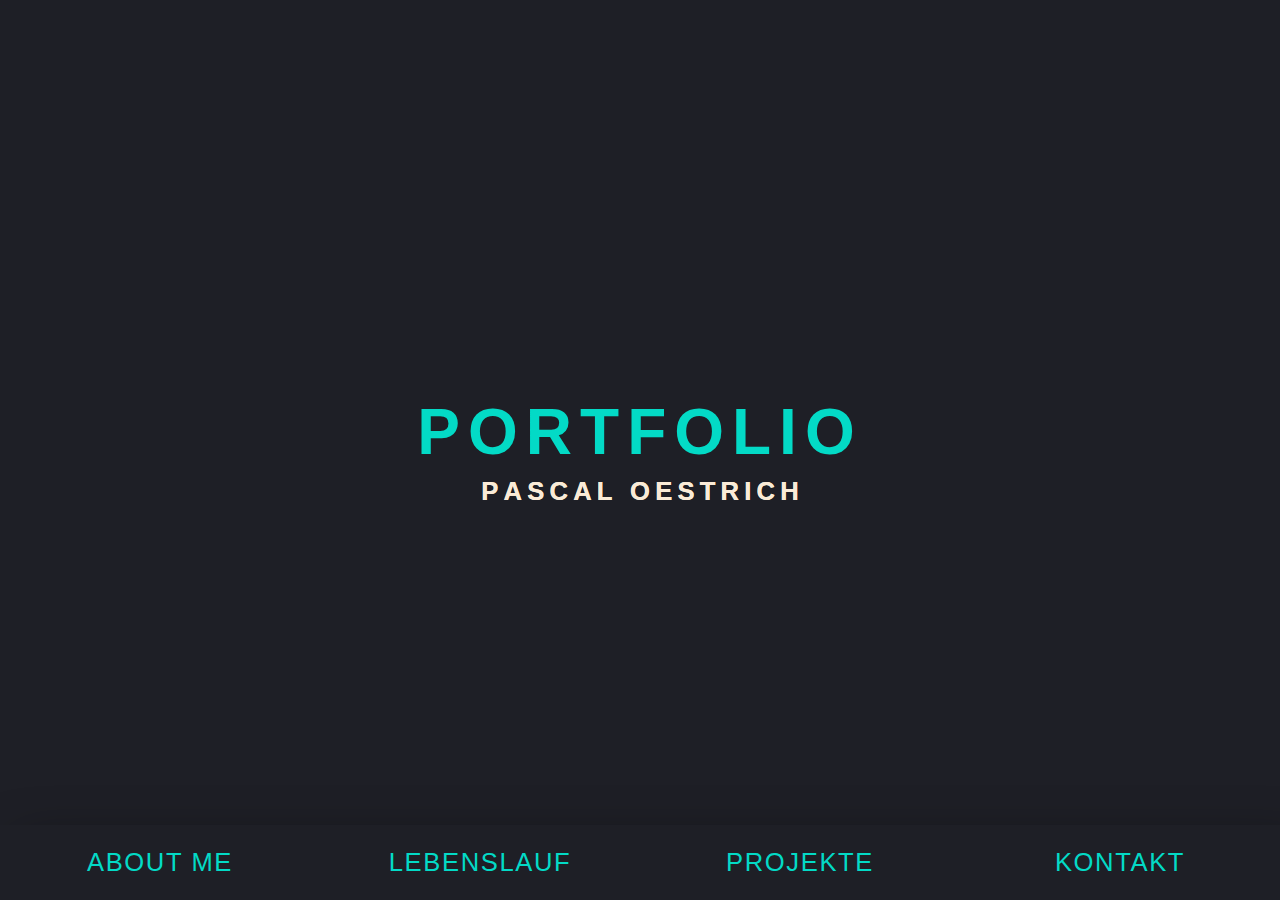
<file: index.html>
<!DOCTYPE html>
<html lang="en">
<head>
    <meta charset="UTF-8">
    <meta name="viewport" content="width=device-width, initial-scale=1.0">
    <title>Frontend Trends</title>
    <link rel="stylesheet" href="Style.css">
    

</head>
<body>
    
    <section class="nav">
        <h1>PORTFOLIO</h1>
        <h3 class="span loader">
            <span class="m">P</span>
            <span class="m">A</span>
            <span class="m">S</span>
            <span class="m">C</span>
            <span class="m">A</span>
            <span class="m">L</span>
            <span class="m">&nbsp;</span>
            <span class="m">O</span>
            <span class="m">E</span>
            <span class="m">S</span>
            <span class="m">T</span>
            <span class="m">R</span>
            <span class="m">I</span>
            <span class="m">C</span>
            <span class="m">H</span>
        </h3>
        <div class="nav-container">
            <a class="nav-tab" href="AboutMe.html">ABOUT ME</a>
            <a class="nav-tab" href="Lebenslauf.html">LEBENSLAUF</a>
            <a class="nav-tab" href="Projekte.html">PROJEKTE</a>
            <a class="nav-tab" href="Kontakt.html">KONTAKT</a>
        </div>
        <span class="nav-tab-slider"></span>
    </section>

</body>
</html>
</file>
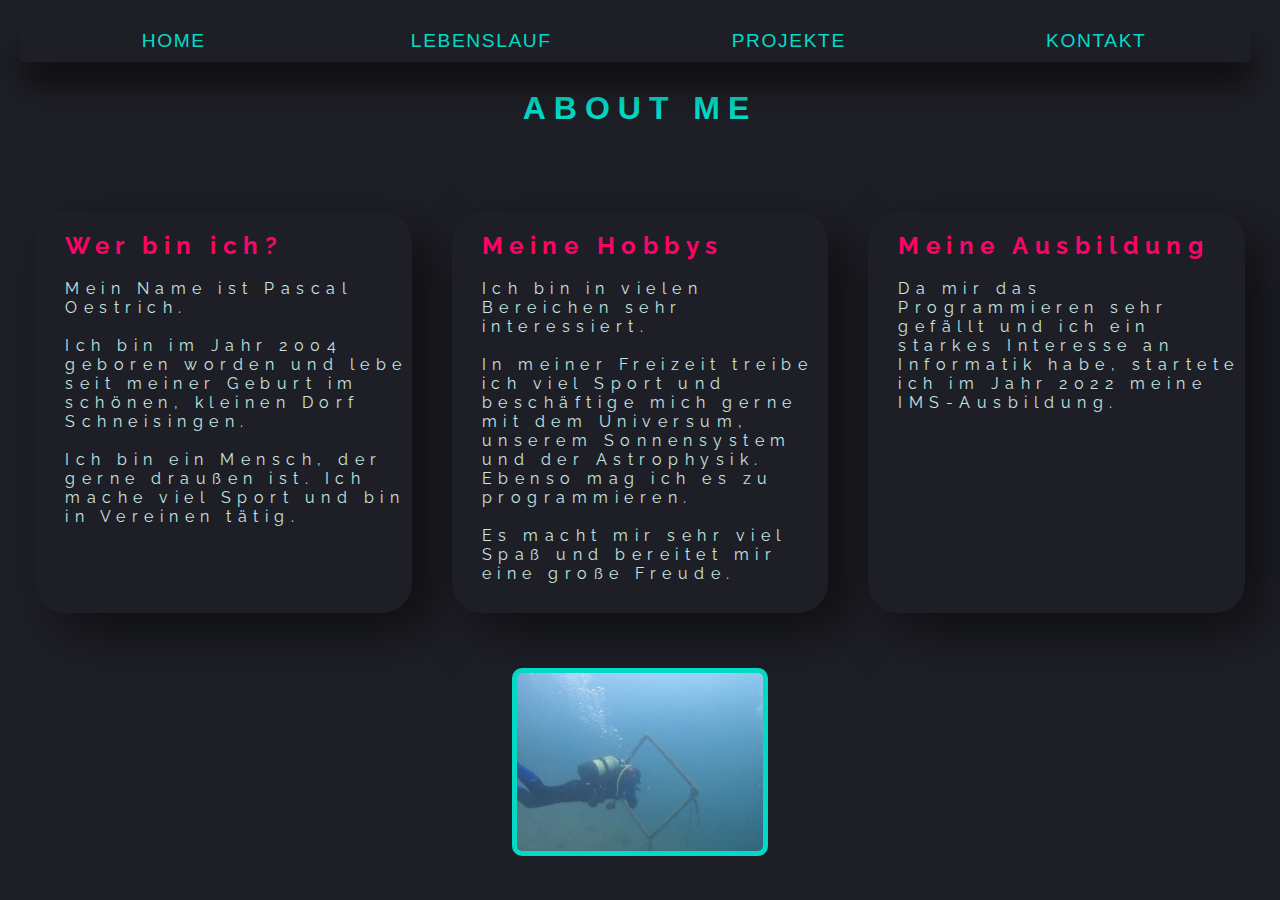
<file: AboutMe.html>
<!DOCTYPE html>
<html lang="en">
<head>
    <meta charset="UTF-8">
    <meta name="viewport" content="width=device-width, initial-scale=1.0">
    <link rel="stylesheet" href="AboutMe.css">
    <link rel="preconnect" href="https://fonts.googleapis.com">
    <link rel="preconnect" href="https://fonts.gstatic.com" crossorigin>
    <link href="https://fonts.googleapis.com/css2?family=Bacasime+Antique&family=Jost:ital,wght@0,100;0,200;0,300;0,400;0,500;0,600;0,700;1,100;1,200;1,300;1,400;1,500;1,600;1,700&family=Mogra&family=Open+Sans:ital,wght@0,400;0,500;0,600;0,700;0,800;1,300;1,400;1,500;1,600;1,700;1,800&family=Raleway:ital,wght@0,100;0,200;1,100;1,200&display=swap" rel="stylesheet">
    <title>About Me</title>
</head>
<body>

    <nav class="nav">
        <div class="nav-container">
            <a class="nav-tab" href="index.html">HOME</a>
            <a class="nav-tab" href="Lebenslauf.html">LEBENSLAUF</a>
            <a class="nav-tab" href="Projekte.html">PROJEKTE</a>
            <a class="nav-tab" href="Kontakt.html">KONTAKT</a>
        </div>
    </nav>
    <header class="Titel">
        <h1>ABOUT ME</h1>
    </header>
    <main>
        <div class="FlexBox">
            <div class="flexBox-item">
                <br>
                <h2>Wer bin ich?</h2>
                <br>
                <p>Mein Name ist Pascal Oestrich. <br><br> Ich bin im Jahr 2004 geboren worden und lebe seit meiner Geburt im schönen, kleinen Dorf Schneisingen.
                    <br><br>
                    Ich bin ein Mensch, der gerne draußen ist. Ich mache viel Sport und bin in Vereinen tätig.
                </p>
            </div>
            <div class="flexBox-item">
                <br>
                <h2>Meine Hobbys</h2>
                <br>
                <p>Ich bin in vielen Bereichen sehr interessiert. <br><br>In meiner Freizeit treibe ich viel Sport und beschäftige mich gerne mit dem Universum, unserem Sonnensystem und der Astrophysik. Ebenso mag ich es zu programmieren.<br><br> Es macht mir sehr viel Spaß und bereitet mir eine große Freude.</p>
            </div>
            <div class="flexBox-item">
                <br>
                <h2>Meine Ausbildung</h2>
                <br>
                <p>Da mir das Programmieren sehr gefällt und ich ein starkes Interesse an Informatik habe, startete ich im Jahr 2022 meine IMS-Ausbildung.</p>
            </div>
        </div>

        <div class="image-container">
            <img src="TauchBild.jpeg" alt="Bild Tauchen">
        </div>
    </main>

    <footer>
        <!-- Ihr Footer-Code hier -->
    </footer>

    <script>
        // Ihr JavaScript-Code hier
    </script>
</body>
</html>
</file>
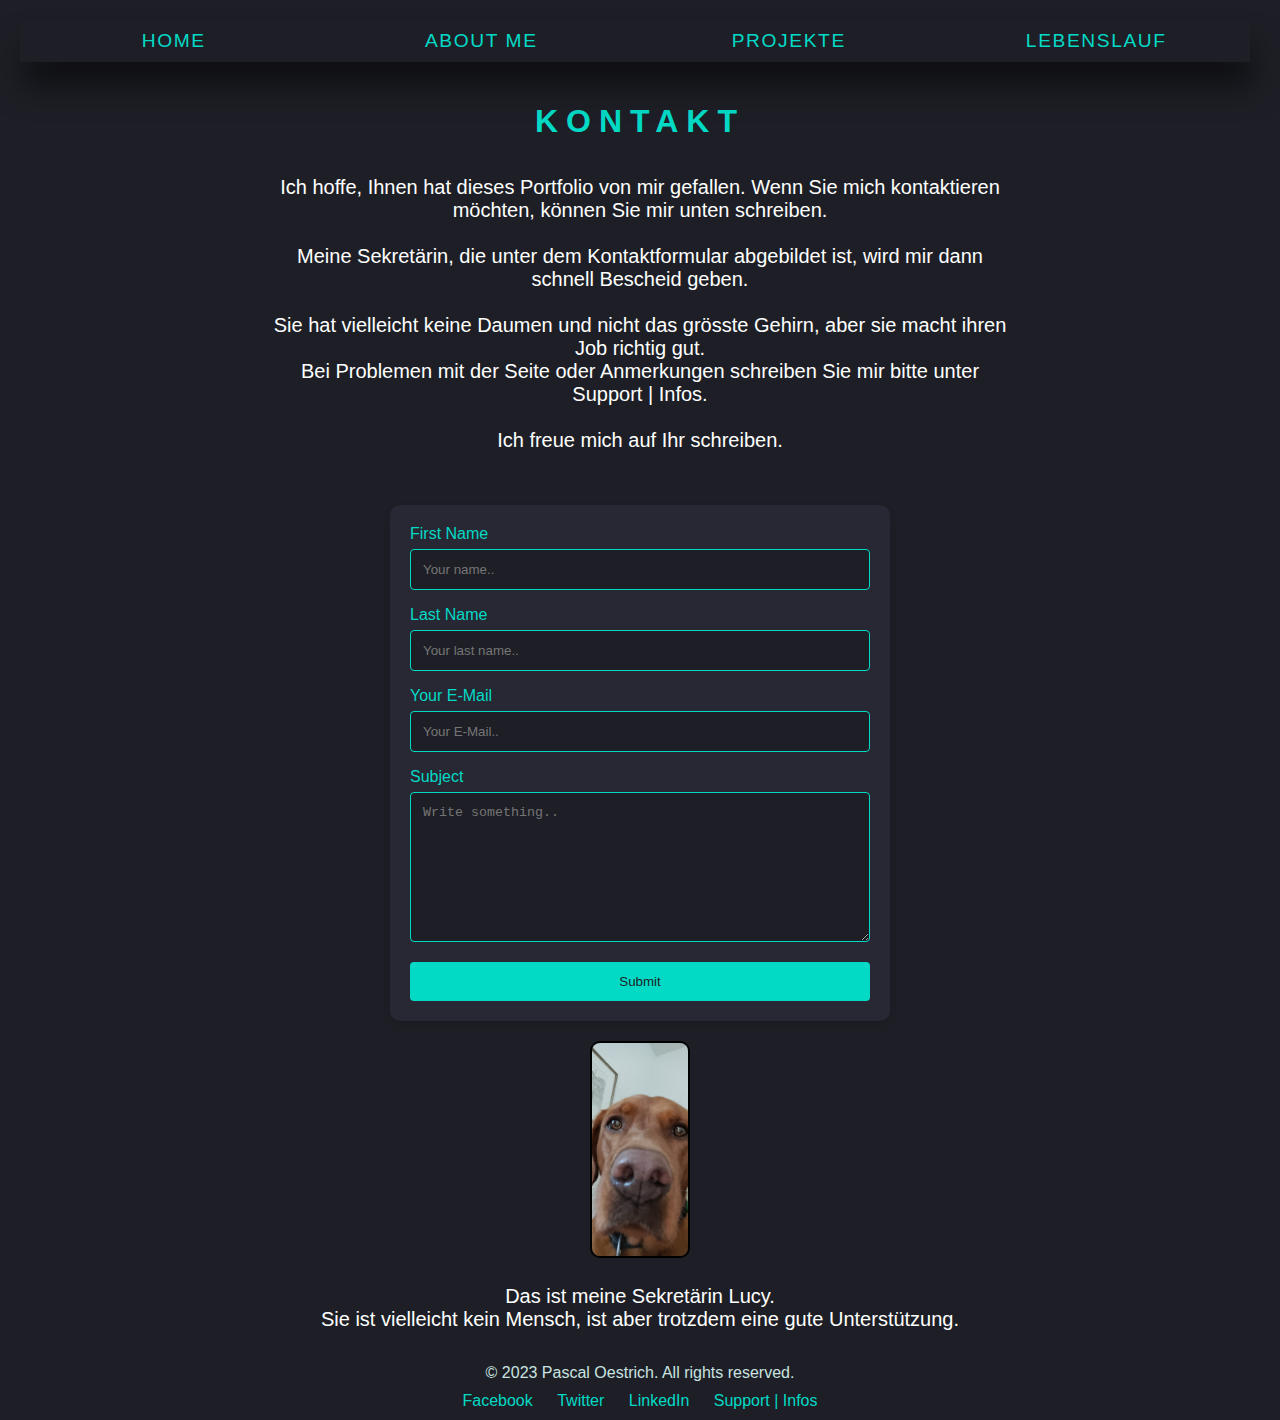
<file: Kontakt.html>
<!DOCTYPE html>
<html lang="en">

<head>
    <meta charset="UTF-8">
    <meta name="viewport" content="width=device-width, initial-scale=1.0">
    <link rel="stylesheet" href="Kontakt.css">
    <title>Kontakt</title>
</head>

<body>

    <nav class="nav">
        <div class="nav-container">
        <a class="nav-tab" href="index.html">HOME</a>
        <a class="nav-tab" href="AboutMe.html">ABOUT ME</a>
        <a class="nav-tab" href="Projekte.html">PROJEKTE</a>
        <a class="nav-tab" href="Lebenslauf.html">LEBENSLAUF</a>
    </div>
    </nav>

    <header class="Titel">
        <h1>KONTAKT</h1>
        <br><br>
        <div calss="subtext-container">
            <p>Ich hoffe, Ihnen hat dieses Portfolio von mir gefallen. Wenn Sie mich kontaktieren möchten, können Sie mir unten schreiben.<br><br>Meine Sekretärin, die unter dem Kontaktformular abgebildet ist, wird mir dann schnell Bescheid geben.<br><br>
                Sie hat vielleicht keine Daumen und nicht das grösste Gehirn, aber sie macht ihren Job richtig gut.<br>
                Bei Problemen mit der Seite oder Anmerkungen schreiben Sie mir bitte unter Support | Infos.
                <br><br>
                Ich freue mich auf Ihr schreiben.
            </p>
        </div>
    </header>

    <main>

        <div class="container">
            <form action="https://formsubmit.co/your@email.com" method="POST">
                <label for="fname">First Name</label>
                <input type="text" id="fname" name="firstname" placeholder="Your name.." required>

                <label for="lname">Last Name</label>
                <input type="text" id="lname" name="lastname" placeholder="Your last name.." required>

                <label for="Email">Your E-Mail</label>
                <input type="text" id="Email" name="E-Mail" placeholder="Your E-Mail.." required>

                <label for="subject">Subject</label>
                <textarea id="subject" name="subject" placeholder="Write something.." style="height:150px" required></textarea>

                <input type="submit" value="Submit">
            </form>
            
        </div>

        <div class="image-container">
            <img src="Lucy.jpeg" class="image" alt="Lucy">

            <div calss="subtext-container">
                <p>
                    <br>Das ist meine Sekretärin Lucy.<br>Sie ist vielleicht kein Mensch, ist aber trotzdem eine gute Unterstützung.<br><br>
                </p>
                </div>
        </div>
     
        
    </main>
    <footer>
        <div class="footer-content">
            <p>&copy; 2023 Pascal Oestrich. All rights reserved.</p>
            <ul class="socials">
                <li><a href="https://www.facebook.com" target="_blank">Facebook</a></li>
                <li><a href="https://www.twitter.com" target="_blank">Twitter</a></li>
                <li><a href="https://www.linkedin.com" target="_blank">LinkedIn</a></li>
                <li><a href="Support.html" target="_blank">Support | Infos</a></li>
            </ul>
        </div>
    </footer>
</body>
</html>
</file>
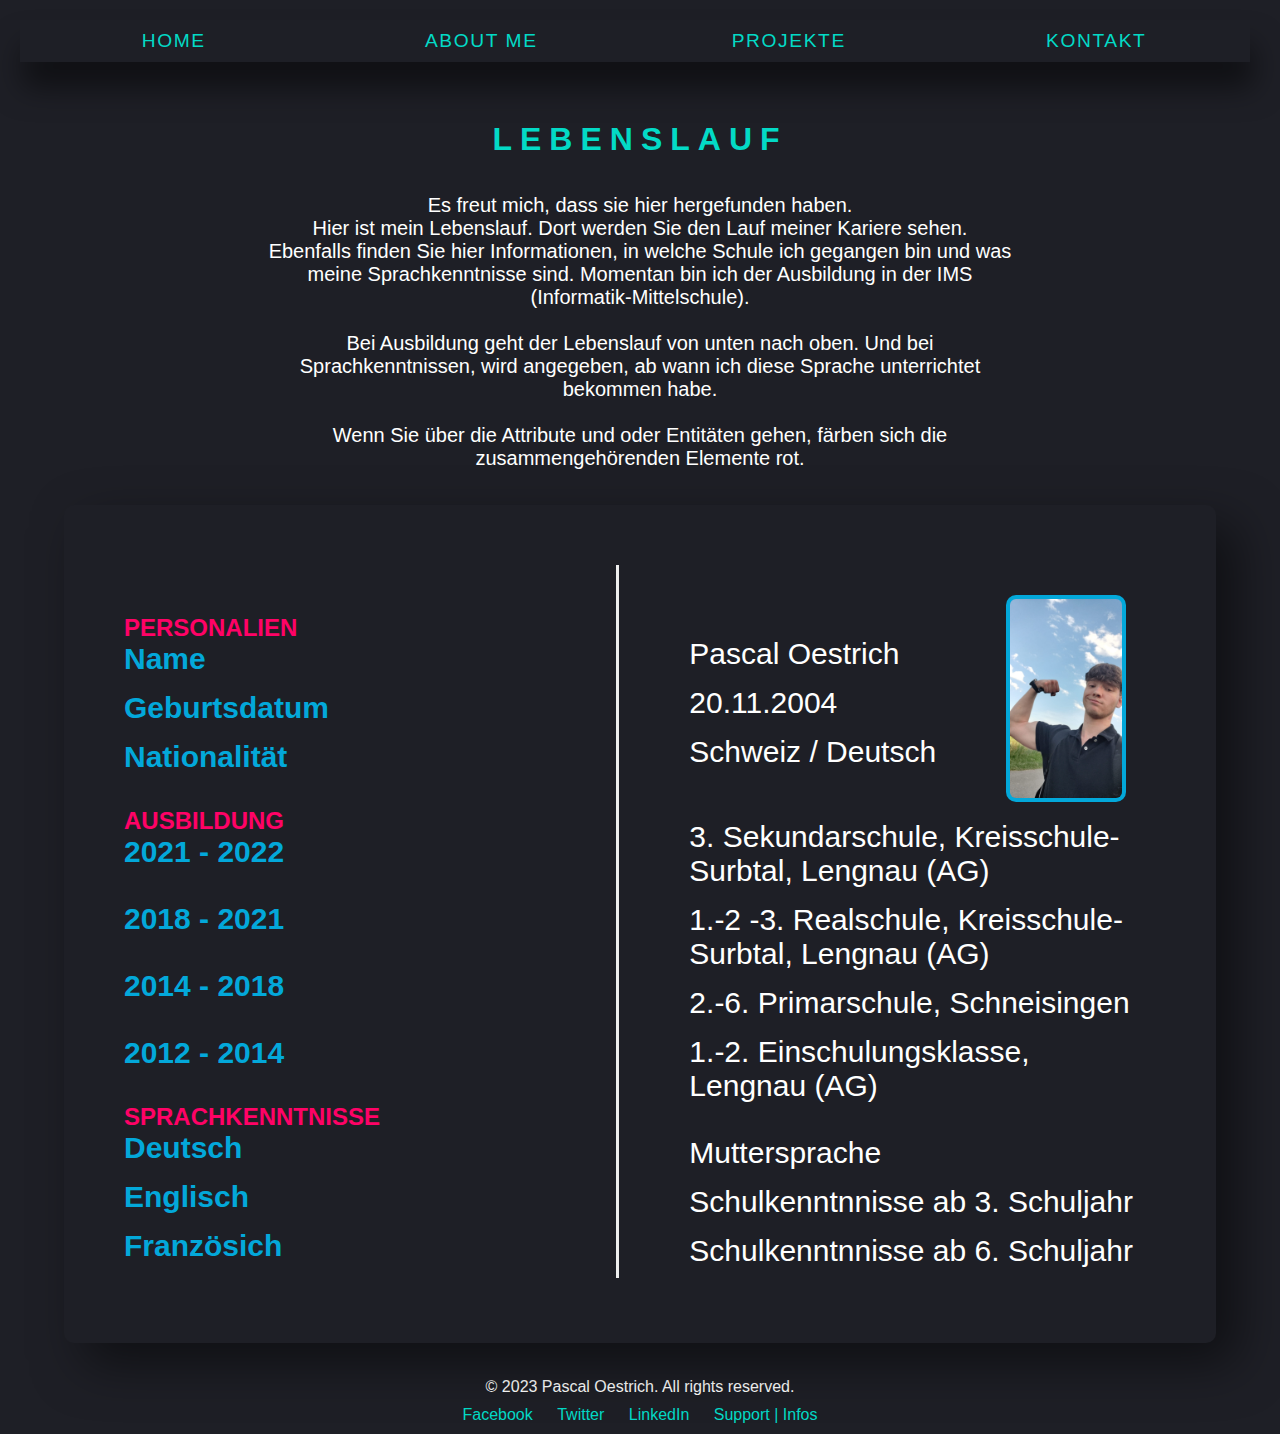
<file: Lebenslauf.html>
<!DOCTYPE html>
<html lang="en">
<head>
    <meta charset="UTF-8">
    <meta name="viewport" content="width=device-width, initial-scale=1.0">
    <link rel="stylesheet" href="Lebenslauf.css">
    <title>LEBENSLAUF</title>
</head>
<body>
    
        <nav class= "nav">
            <div class="nav-container">
                <a class="nav-tab" href="index.html">HOME</a>
                <a class="nav-tab" href="AboutMe.html">ABOUT ME</a>
                <a class="nav-tab" href="Projekte.html">PROJEKTE</a>
                <a class="nav-tab" href="Kontakt.html">KONTAKT</a>
            </div>
        </nav>
        <header class ="Titel">
            <h1>LEBENSLAUF</h1>
            <br><br>
            <div calss="subtext-container">
                <p>Es freut mich, dass sie hier hergefunden haben. <br>Hier ist mein Lebenslauf. Dort werden Sie den Lauf meiner Kariere sehen.<br> Ebenfalls finden Sie hier Informationen, in welche Schule ich gegangen bin und was meine Sprachkenntnisse sind. Momentan bin ich der Ausbildung in der IMS (Informatik-Mittelschule). 
                    <br><br>Bei Ausbildung geht der Lebenslauf von unten nach oben. Und bei Sprachkenntnissen, wird angegeben, ab wann ich diese Sprache unterrichtet bekommen habe.<br><br>
                    Wenn Sie über die Attribute und oder Entitäten gehen, färben sich die zusammengehörenden Elemente rot. </p>
                </div>
            </header>

        <main>
            <section class="lebenslauf-box">
                
                <div class="image-container">
                    <img src="Ich.jpeg" alt="Ich">
                </div>
    
                <div class="lebenslauf-att">
                    <p class="tutorial">Klicke auf die blaue Attributen</p>

                    <h2>PERSONALIEN</h2>

                    <h3 class="item-1">Name</h3>
                    <h3 class="item-2">Geburtsdatum</h3>
                    <h3 class="item-3">Nationalität</h3>
                    
                    <br>
                    <h2>AUSBILDUNG</h2>

                    <h3 class="item-4">2021 - 2022</h3>
                    <br>
                    <h3 class="item-5">2018 - 2021</h3>
                    <br>
                    <h3 class="item-6">2014 - 2018</h3>
                    <br>
                    <h3 class="item-7">2012 - 2014</h3>
                    <!-- Rest der h3 Elemente -->

                    <br>
                    <h2>SPRACHKENNTNISSE</h2>

                    <h3 class="item-8">Deutsch</h3>
                    <h3 class="item-9">Englisch</h3>
                    <h3 class="item-10">Französich</h3>

                </div>
        
                <div class="lebenslauf-if">
                    <br><br><br><br>
                    <p class="item-1">Pascal Oestrich</p>
                    <p class="item-2">20.11.2004</p>
                    <p class="item-3">Schweiz / Deutsch</p>

                    <br><br>

                    <p class="item-4">3. Sekundarschule, Kreisschule-Surbtal, Lengnau (AG)</p>
                    <p class="item-5">1.-2 -3. Realschule, Kreisschule-Surbtal, Lengnau (AG)</p>
                    <p class="item-6">2.-6. Primarschule, Schneisingen</p>
                    <p class="item-7">1.-2. Einschulungsklasse, Lengnau (AG)</p>
                    <!-- Rest der p Elemente -->

                    <br>
                    
                    <p class="item-8">Muttersprache</p>
                    <p class="item-9">Schulkenntnnisse ab 3. Schuljahr</p>
                    <p class="item-10">Schulkenntnnisse ab 6. Schuljahr</p>
                </div>
            </section>
            
        </main>
        
        <script>
            document.querySelectorAll('.lebenslauf-att h3, .lebenslauf-if p').forEach(element => {
                element.addEventListener('mouseover', () => {
                    const className = element.className;
                    document.querySelectorAll(`.${className}`).forEach(el => el.style.color = '#ff0266');
                });
        
                element.addEventListener('mouseout', () => {
                    const className = element.className;
                    document.querySelectorAll(`.${className}`).forEach(el => el.style.color = '');
                });
            });
        </script>

        <footer>
            <div class="footer-content">
                <p>&copy; 2023 Pascal Oestrich. All rights reserved.</p>
                <ul class="socials">
                    <li><a href="https://www.facebook.com" target="_blank">Facebook</a></li>
                    <li><a href="https://www.twitter.com" target="_blank">Twitter</a></li>
                    <li><a href="https://www.linkedin.com" target="_blank">LinkedIn</a></li>
                    <li><a href="Support.html" target="_blank">Support | Infos</a></li>
                </ul>
            </div>
        </footer>

</body>
</html>
</file>
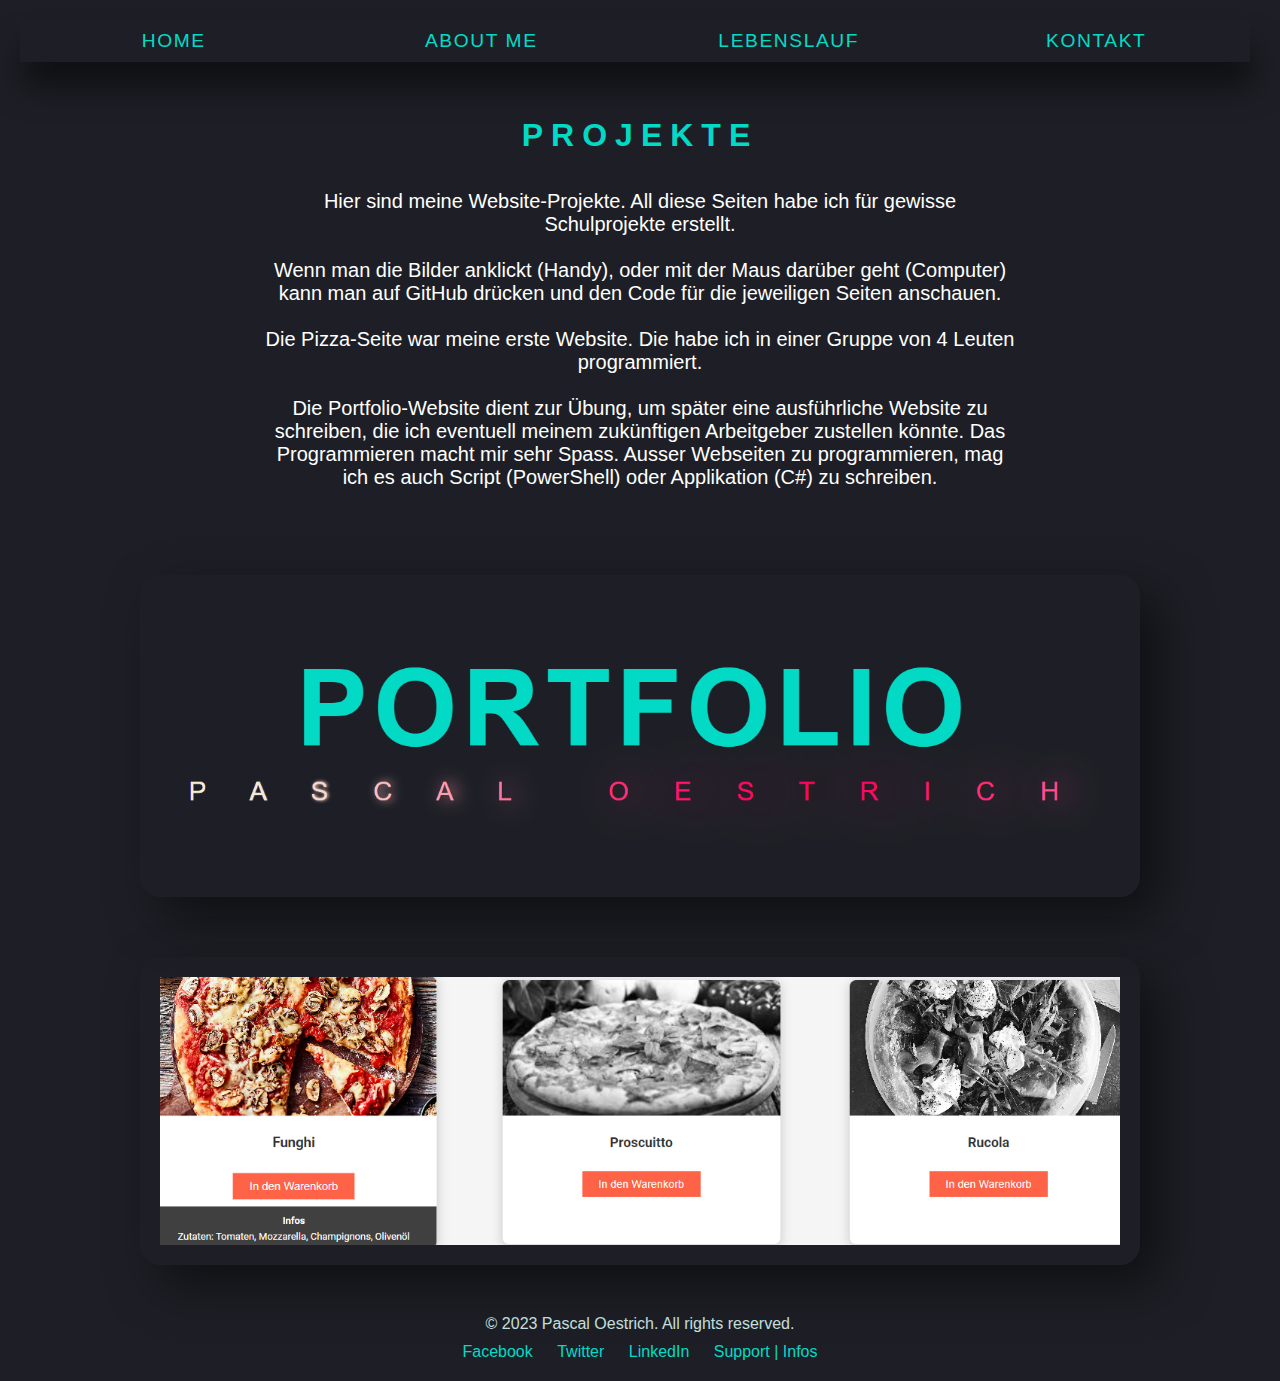
<file: Projekte.html>
<!DOCTYPE html>
<html lang="en">
<head>
    <meta charset="UTF-8">
    <meta name="viewport" content="width=device-width, initial-scale=1.0">
    <link rel="stylesheet" href="Projekte.css">
    <title>Projekte</title>
</head>
<body>

        <nav class= "nav">
            <div class="nav-container">
                <a class="nav-tab" href="index.html">HOME</a>
                <a class="nav-tab" href="AboutMe.html">ABOUT ME</a>
                <a class="nav-tab" href="Lebenslauf.html">LEBENSLAUF</a>
                <a class="nav-tab" href="Kontakt.html">KONTAKT</a>
            </div>
        </nav>
        <header class ="Titel">
            <h1>PROJEKTE</h1>
            <br><br>
            <div calss="subtext-container">
                <p>Hier sind meine Website-Projekte. All diese Seiten habe ich für gewisse Schulprojekte erstellt.<br><br>
                    Wenn man die Bilder anklickt (Handy), oder mit der Maus darüber geht (Computer) kann man auf GitHub drücken und den Code für die jeweiligen Seiten anschauen.<br><br>
                    Die Pizza-Seite war meine erste Website. Die habe ich in einer Gruppe von 4 Leuten programmiert.<br><br>
                    Die Portfolio-Website dient zur Übung, um später eine ausführliche Website zu schreiben, die ich eventuell meinem zukünftigen Arbeitgeber zustellen könnte. Das Programmieren macht mir sehr Spass. Ausser Webseiten zu programmieren, mag ich es auch Script (PowerShell) oder Applikation (C#) zu schreiben.</p>
            </div>
        </header>
        <main>
                <section class="flexBox">

                    <div class="flexBox-item">
                        <img src="PortfolioIMG.png" class="image" alt="Bild des Website-Portfolios">
                        <div class="overlay">
                            <div class="text"><h3>Website-Portfolio</h3><br><a class="GitHub" href="https://github.com/">GitHub</a></div>
                        </div>
                    </div>
                    
                    <div class="flexBox-item">
                        <img src="PizzaIMG.png" class="image" alt="Bild der Pizza-Website">
                        <div class="overlay">
                            <div class="text"><h3>Pizza-Website</h3><br><a class="GitHub" href="https://github.com/Loreytox/LA-1600">GitHub</a></div>
                        </div>

                    </div>
                    
                </section>
                
        </main>
        <footer>
            <div class="footer-content">
                <p>&copy; 2023 Pascal Oestrich. All rights reserved.</p>
                <ul class="socials">
                    <li><a href="https://www.facebook.com" target="_blank">Facebook</a></li>
                    <li><a href="https://www.twitter.com" target="_blank">Twitter</a></li>
                    <li><a href="https://www.linkedin.com" target="_blank">LinkedIn</a></li>
                    <li><a href="Support.html" target="_blank">Support | Infos</a></li>
                </ul>
            </div>
        </footer>
</body>
</html>
</file>
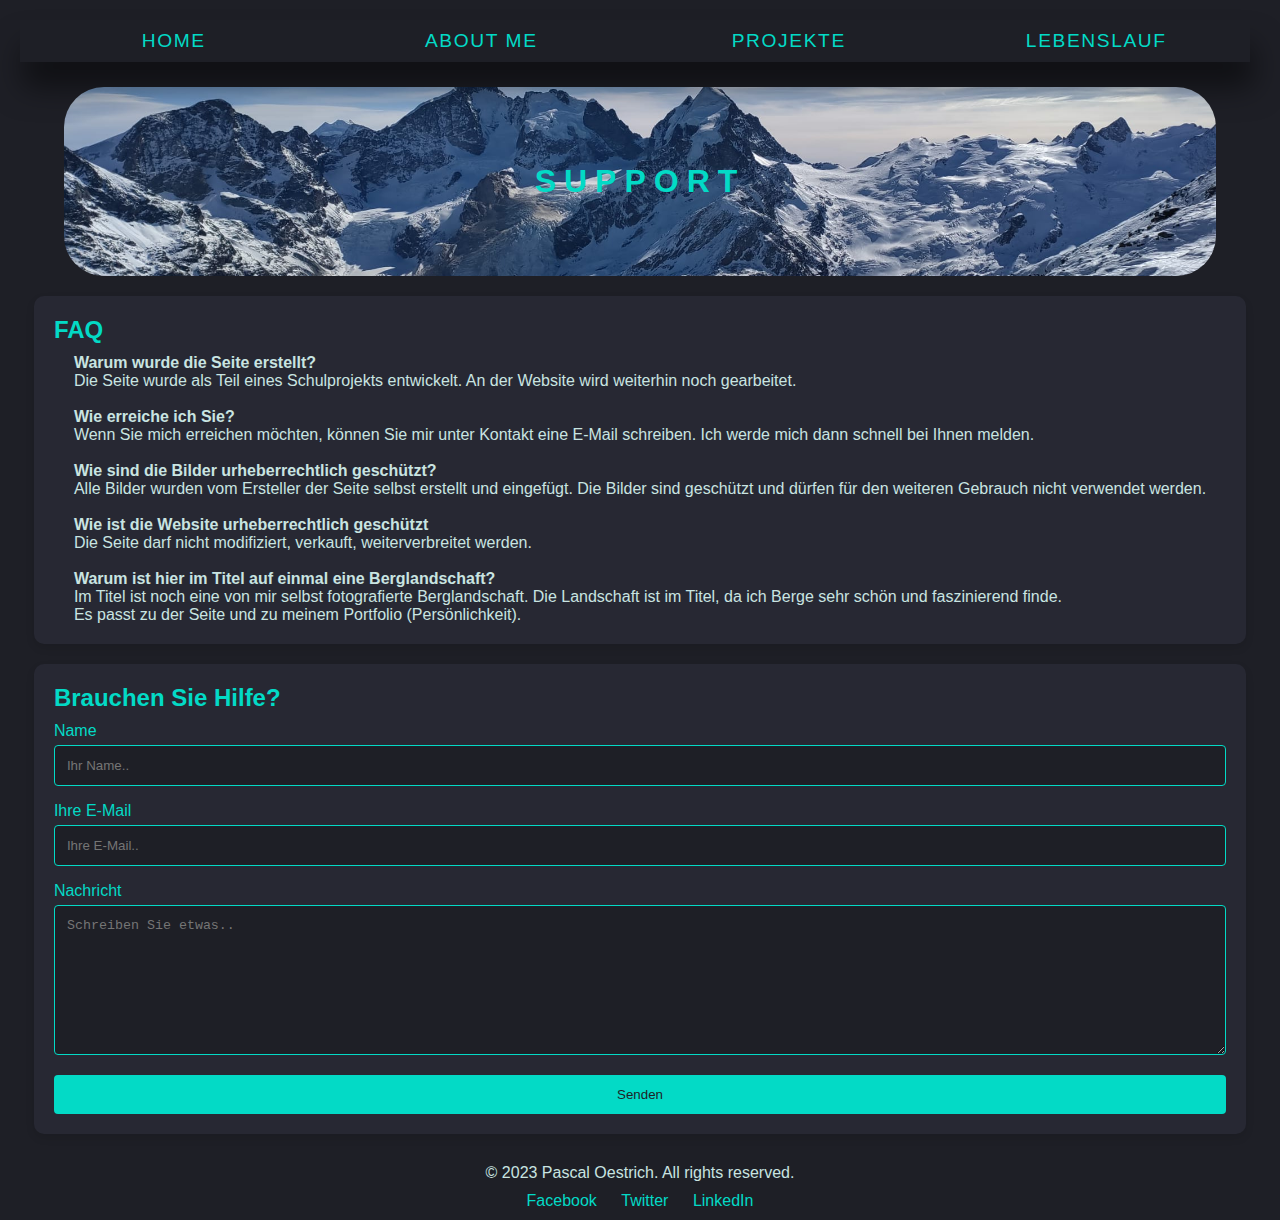
<file: Support.html>
<!DOCTYPE html>
<html lang="en">

<head>
    <meta charset="UTF-8">
    <meta name="viewport" content="width=device-width, initial-scale=1.0">
    <link rel="stylesheet" href="Support.css">
    <title>Support</title>
</head>

<body>

    <nav class="nav">
        <div class="nav-container">
            <a class="nav-tab" href="index.html">HOME</a>
            <a class="nav-tab" href="AboutMe.html">ABOUT ME</a>
            <a class="nav-tab" href="Projekte.html">PROJEKTE</a>
            <a class="nav-tab" href="Lebenslauf.html">LEBENSLAUF</a>
        </div>
    </nav>


    <header class="Titel">
        <img src="Berge.jpeg" alt="Bergbild" class="header-background-image">
        <h1>SUPPORT</h1>
    </header>
    

    <main>
        <div class="container">
            <section class="faq-section">
                <h2>FAQ</h2>
                <p>
                    <strong>Warum wurde die Seite erstellt?</strong>
                    <br>
                    Die Seite wurde als Teil eines Schulprojekts entwickelt. An der Website wird weiterhin noch gearbeitet.
                </p>
                <br>
                <p>
                    <strong>Wie erreiche ich Sie?</strong>
                    <br>
                    Wenn Sie mich erreichen möchten, können Sie mir unter Kontakt eine E-Mail schreiben. Ich werde mich dann schnell bei Ihnen melden.
                </p>
                <br>
                <p>
                    <strong>Wie sind die Bilder urheberrechtlich geschützt?</strong>
                    <br>
                    Alle Bilder wurden vom Ersteller der Seite selbst erstellt und eingefügt. Die Bilder sind geschützt und dürfen für den weiteren Gebrauch nicht verwendet werden.
                </p>
                <br>
                <p><strong>Wie ist die Website urheberrechtlich geschützt</strong>
                    <br>
                    Die Seite darf nicht modifiziert, verkauft, weiterverbreitet werden.
                </p>

                <br>
                <p><strong>Warum ist hier im Titel auf einmal eine Berglandschaft?</strong>
                    <br>
                    Im Titel ist noch eine von mir selbst fotografierte Berglandschaft. Die Landschaft ist im Titel, da ich Berge sehr schön und faszinierend finde. <br>Es passt zu der Seite und zu meinem Portfolio (Persönlichkeit).
                </p>

            </section>
       

            

            <section class="help-form">
                <h2>Brauchen Sie Hilfe?</h2>
                <form action="https://formsubmit.co/your@email.com" method="POST">
                    <label for="name">Name</label>
                    <input type="text" id="name" name="name" placeholder="Ihr Name.." required>

                    <label for="Email">Ihre E-Mail</label>
                    <input type="text" id="Email" name="E-Mail" placeholder="Ihre E-Mail.." required>

                    <label for="message">Nachricht</label>
                    <textarea id="message" name="message" placeholder="Schreiben Sie etwas.." style="height:150px" required></textarea>

                    <input type="submit" value="Senden">
                </form>
            </section>

        </div>
    </main>

    <footer>
        <div class="footer-content">
            <p>&copy; 2023 Pascal Oestrich. All rights reserved.</p>
            <ul class="socials">
                <li><a href="https://www.facebook.com" target="_blank">Facebook</a></li>
                <li><a href="https://www.twitter.com" target="_blank">Twitter</a></li>
                <li><a href="https://www.linkedin.com" target="_blank">LinkedIn</a></li>
            </ul>
        </div>
    </footer>
</body>
</html>
</file>
<file: Style.css>
* {
    margin: 0;
    padding: 0;
    box-sizing: border-box;
}

body {
    font-family: "ROBOTO", sans-serif;
}

.nav,
.slider {
    display: flex;
    flex-direction: column;
    justify-content: center;
    align-items: center;
    height: 100vh;
    position: relative;
    background-color: #1e1f26;
    text-align: center;
    padding: 0 2em;
}

.nav h1,
.slider h1 {
    font-family: "Josefin Sans", sans-serif;
    font-size: 5vw;
    margin: 0;
    padding-bottom: 0.5rem;
    letter-spacing: 0.5rem;
    color: #03dac6;
    transition: all 0.3s ease;
    z-index: 3;
}

h1:hover {
    transform: translate3d(0, -10px, 22px);
    color: #ff0266;
}

.slider h2 {
    font-size: 2vw;
    letter-spacing: 0.3rem;
    font-family: "ROBOTO", sans-serif;
    font-weight: 300;
    color: #faebd7;
    z-index: 4;
}
.m{
    font-size: 2vw;
}

h3 .span {
    font-size: 2vw;
    letter-spacing: 0.7em;
    font-family: "ROBOTO", sans-serif;
    font-weight: 300;
    color: #faebd7;
    z-index: 4;
}

a {
    text-decoration: none;
}

.nav-container {
    display: flex;
    flex-direction: row;
    position: absolute;
    bottom: 0;
    width: 100%;
    height: 75px;
    box-shadow: 20px 20px 50px rgba(0, 0, 0, 0.5);
    background: #1e1f26;
    z-index: 10;
    transition: all 0.3s cubic-bezier(0.19, 1, 0.22, 1);
}

.nav-container--top-first {
    position: fixed;
    top: 75px;
    transition: all 0.3s cubic-bezier(0.19, 1, 0.22, 1);
}

.nav-container--top-second {
    position: fixed;
    top: 0;
}

.nav-tab {
    display: flex;
    justify-content: center;
    align-items: center;
    flex: 1;
    color: #03dac6;
    letter-spacing: 0.1rem;
    transition: all 0.5s ease;
    font-size: 2vw;
}

.nav-tab:hover {
    color: #1e1f26;
    background: #03dac6;
    transition: all 0.5s ease;
}

.nav-tab-slider {
    position: absolute;
    bottom: 0;
    width: 0;
    height: 2px;
    background: #03dac6;
    transition: left 0.3s ease;
}

.background {
    position: absolute;
    height: 90vh;
    top: 0;
    bottom: 0;
    left: 0;
    right: 0;
    z-index: auto;
}

@media (max-width: 450px) {
    .nav h1,
    .slider h1 {
        font-size: 8vw;
    }

    .slider h2 {
        font-size: 3vw;
        letter-spacing: 0.2vw;
    }

    .nav-tab {
        font-size: 2.5vw;
    }
    .m{
        font-size: 3vw;
    }
}

.loader span {
    color: #faebd7;
    text-shadow: 0 0 0 #faebd7;
    -webkit-animation: loading 1s ease-in-out infinite alternate;
    animation: loading 1s ease-in-out infinite alternate;
}

@-webkit-keyframes loading {
    to {
        text-shadow: 20px 0 70px #ff0266;
        color: #ff0266;
    }
}

@keyframes loading {
    to {
        text-shadow: 20px 0 70px #ff0266;
        color: #ff0266;
    }
}


.loader span:nth-child(2) {
    -webkit-animation-delay: 0.1s;
    animation-delay: 0.1s;
}

.loader span:nth-child(3) {
    -webkit-animation-delay: 0.2s;
    animation-delay: 0.2s;
}

.loader span:nth-child(4) {
    -webkit-animation-delay: 0.3s;
    animation-delay: 0.3s;
}

.loader span:nth-child(5) {
    -webkit-animation-delay: 0.4s;
    animation-delay: 0.4s;
}

.loader span:nth-child(6) {
    -webkit-animation-delay: 0.5s;
    animation-delay: 0.5s;
}

.loader span:nth-child(7) {
    -webkit-animation-delay: 0.6s;
    animation-delay: 0.6s;
}

.loader span:nth-child(8) {
    -webkit-animation-delay: 0.7s;
    animation-delay: 0.7s;
}

.loader span:nth-child(9) {
    -webkit-animation-delay: 0.8s;
    animation-delay: 0.8s;
}

.loader span:nth-child(10) {
    -webkit-animation-delay: 0.9s;
    animation-delay: 0.9s;
}

.loader span:nth-child(11) {
    -webkit-animation-delay: 1s;
    animation-delay: 1s;
}

.loader span:nth-child(12) {
    -webkit-animation-delay: 1.1s;
    animation-delay: 1.1s;
}

.loader span:nth-child(13) {
    -webkit-animation-delay: 1.2s;
    animation-delay: 1.2s;
}

.loader span:nth-child(14) {
    -webkit-animation-delay: 1.3s;
    animation-delay: 1.3s;
}

.loader span:nth-child(15) {
    -webkit-animation-delay: 1.4s;
    animation-delay: 1.4s;
}

.loader span:nth-child(16) {
    -webkit-animation-delay: 1.5s;
    animation-delay: 1.5s;
}

.loader span:nth-child(17) {
    -webkit-animation-delay: 1.6s;
    animation-delay: 1.6s;
}

.loader span:nth-child(18) {
    -webkit-animation-delay: 1.7s;
    animation-delay: 1.7s;
}

.loader span:nth-child(19) {
    -webkit-animation-delay: 1.8s;
    animation-delay: 1.8s;
}

.loader span:nth-child(20) {
    -webkit-animation-delay: 1.9s;
    animation-delay: 1.9s;
}

.loader span:nth-child(21) {
    -webkit-animation-delay: 2s;
    animation-delay: 2s;
}

.loader span:nth-child(22) {
    -webkit-animation-delay: 2.1s;
    animation-delay: 2.1s;
}
</file>
<file: AboutMe.css>
* {
  margin: 0;
  padding: 0;
  box-sizing: border-box;
}

body {
  font-family: "ROBOTO", sans-serif;
  background-color: #1e1f26;
}
.Titel {
  display: flex;
  flex-direction: column;
  justify-content: center;
  align-items: center;
  height: 21vh;
  position: relative;
  text-align: center;
  padding: 0 2em;

  
}
.Titel h1 {
  font-family: "Josefin Sans", sans-serif;
  font-size: 2.5vw;
  margin: 0;
  letter-spacing: 0.5rem;
  color: #03dac6;
  transition: all 0.3s ease;
  z-index: 3;
}

h1:hover {
  transform: translate3d(0, -10px, 22px);
  color: #ff0266;
}
.nav{
  background: #1e1f26;
  padding: 20px;
  position: relative;
  align-items: center;
  text-decoration: none;
  margin-right:50px;
}
.nav-container{
display: flex;
flex-direction: row;
min-width: 100%;
position: absolute;
box-shadow: 3px 25px 30px rgba(0, 0, 0, 0.5);
background: #1e1f26;
z-index: 10;
transition: all 0.3s cubic-bezier(0.19, 1, 0.22, 1);
}

.nav-container--top-first {
position: fixed;
top: 75px;
transition: all 0.3s cubic-bezier(0.19, 1, 0.22, 1);
}

.nav-container--top-second {
position: fixed;
top: 0;
}

.nav-tab {
flex: 1;
text-align: center;
color: #03dac6;
letter-spacing: 0.1rem;
transition: all 0.5s ease;
font-size: 1.5vw;
text-decoration: none;
padding: 10px;
}

.nav-tab:hover {
color: #1e1f26;
background: #03dac6;
transition: all 0.5s ease;
}

.nav-tab-slider {
position: absolute;
bottom: 0;
width: 0;
height: 2px;
background: #03dac6;
transition: left 0.3s ease;
}




main {
  justify-content: center;
  align-items: center;
  min-height: 65vh;
}




.FlexBox {
  display: flex;
  flex-direction: row;
  justify-content: space-between;
  align-items: stretch;
  padding: 15px;
}

.image-container {
  text-align: center;
  margin: 20px 0;
}

.image-container img {
  border-radius: 10px;
  max-width: 20%;
  margin: 0 auto; /* zentriert das Bild */
  padding: 5px;
background: #03dac6;
}

.FlexBox h2 {
  color: #ff0266;
}

.FlexBox p {
  color: white;
  margin: 0;
}

.flexBox-item {
  flex: 1;
  text-align: left;
  background-color: #1e1f26;
  letter-spacing: 0.5rem;
  box-shadow: 20px 20px 50px rgba(0, 0, 0, 0.5);
  min-height: 300px;
  margin: 20px;
  border-radius: 30px;
  padding-left: 30px;
  padding-bottom: 30px;
  font-family: 'Bacasime Antique', serif;
  font-family: 'Jost', sans-serif;
  font-family: 'Mogra', cursive;
  font-family: 'Open Sans', sans-serif;
  font-family: 'Raleway', sans-serif;
  letter-spacing: 6.5px;
}
.flexBox-item p{
  color: #c9e4e1
}

html, body {
  height: 100%;
  display: flex;
  flex-direction: column;
}

main {
  flex: 1 0 auto;
}

footer {
  flex-shrink: 0;
  background-color: #1e1f26;
  padding: 10px 0; /* Reduzierte Polsterung */
}

.footer-content {
  max-width: 1000px;
  margin: 0 auto;
  text-align: center;
  color: #c9e4e1;
}

.footer-content p {
  margin-bottom: 10px;
  font-size: 16px;
}

.socials {
  list-style: none;
  padding-left: 0;
}

.socials li {
  display: inline-block;
  margin: 0 10px;
}

.socials a {
  text-decoration: none;
  color: #03dac6;
  transition: color 0.3s ease-in-out;
}

.socials a:hover {
  color: #ff0266;
}

@media (max-width: 800px) {

  .nav h1
  
  {
      font-size: 5vw;
  }

  .nav h2
  {
      font-size: 3vw;
  }

  .nav-tab {
      font-size: 3vw;
  }
  .FlexBox {
    flex-direction: column;
    min-height: 10%;
    align-items: stretch;
}
.Titel{
  height: 7vh;
  margin-top: 60px;
}

.flexBox-item {
    flex: none;
    width: 100%;
    margin: 10px 0;
    min-height: auto;
    box-shadow: 10px 10px 25px rgba(0, 0, 0, 0.5);
    font-size: 10px;
    padding-bottom: 10px;
}

.Titel h1 {
    font-size: 16px; /* Ändere diese Größe entsprechend deinen Wünschen */
    margin: 60px;
}
.flexBox-item p{
  font-size: 10px;
}
.flexBox-item h2{
  font-size: 12px;
}
.footer-content{
  margin-top: 20px;
}
.footer-content p,
.socials{
  font-size: 12px;
}
.image-container img{
  max-width:50% ;
}

}
</file>
<file: Kontakt.css>
* {
  margin: 0;
  padding: 0;
  box-sizing: border-box;
}

body {
  font-family: "ROBOTO", sans-serif;
  background-color: #1e1f26;
}
.Titel {
  display: flex;
  flex-direction: column;
  justify-content: center;
  align-items: center;
  height: 35vh;
  position: relative;
  text-align: center;
  padding: 0 2em;
  margin: 75px;

  
}
.Titel h1 {
  font-family: "Josefin Sans", sans-serif;
  font-size: 2.5vw;
  margin: 0;
  letter-spacing: 0.5rem;
  color: #03dac6;
  transition: all 0.3s ease;
  z-index: 3;
  margin-top: 10px;
}

h1:hover {
  transform: translate3d(0, -10px, 22px);
  color: #ff0266;
}
.nav{
  background: #1e1f26;
  padding: 20px;
  position: relative;
  align-items: center;
  text-decoration: none;
  margin-right:50px;
}
.nav-container{
display: flex;
flex-direction: row;
min-width: 100%;
position: absolute;
box-shadow: 3px 25px 30px rgba(0, 0, 0, 0.5);
background: #1e1f26;
z-index: 10;
transition: all 0.3s cubic-bezier(0.19, 1, 0.22, 1);
}

.nav-container--top-first {
position: fixed;
top: 75px;
transition: all 0.3s cubic-bezier(0.19, 1, 0.22, 1);
}

.nav-container--top-second {
position: fixed;
top: 0;
}

.nav-tab {
flex: 1;
text-align: center;
color: #03dac6;
letter-spacing: 0.1rem;
transition: all 0.5s ease;
font-size: 1.5vw;
text-decoration: none;
padding: 10px;
}

.nav-tab:hover {
color: #1e1f26;
background: #03dac6;
transition: all 0.5s ease;
}

.nav-tab-slider {
position: absolute;
bottom: 0;
width: 0;
height: 2px;
background: #03dac6;
transition: left 0.3s ease;
}
.image-container {
  text-align: center; 
  margin-top: 20px;
}

.image {
  max-width: 100px;
  border: 2px solid black;
  border-radius: 10px; 
}

.Titel p{
  font-size: 20px;
  width: 750px;
  color: white;
}
.image-container p{
  font-size: 20px;
  position: center;
  color: white;
}




.container {
  max-width: 500px;
  margin: 20px auto;
  padding: 20px;
  background-color: #272833;
  border-radius: 10px;
  box-shadow: 0 4px 8px rgba(0, 0, 0, 0.1);
  margin-top: -100px;
}

input[type=text], select, textarea {
  width: 100%;
  padding: 12px;
  border: 1px solid #03dac6;
  background-color: #1e1f26;
  color: #ffffff;
  border-radius: 4px;
  margin-top: 6px;
  margin-bottom: 16px;
}

input[type=submit] {
  background-color: #03dac6;
  color: #1e1f26;
  padding: 12px 20px;
  border: none;
  border-radius: 4px;
  cursor: pointer;
  width: 100%;
}

input[type=submit]:hover {
  background-color: #ff0266;
}

label {
  color: #03dac6;
}
html, body {
  height: 100%;
  display: flex;
  flex-direction: column;
}

main {
  flex: 1 0 auto;
  margin-top: 100px;

}

footer {
  flex-shrink: 0;
  background-color: #1e1f26;
  padding: 10px 0; /* Reduzierte Polsterung */
}

.footer-content {
  max-width: 1000px;
  margin: 0 auto;
  text-align: center;
  color: #c9e4e1;
}

.footer-content p {
  margin-bottom: 10px;
  font-size: 16px;
}

.socials {
  list-style: none;
  padding-left: 0;
}

.socials li {
  display: inline-block;
  margin: 0 10px;
}

.socials a {
  text-decoration: none;
  color: #03dac6;
  transition: color 0.3s ease-in-out;
}

.socials a:hover {
  color: #ff0266;
}

@media (max-width: 800px) {
  .Titel h1 {
    font-size: 5vw; 
    letter-spacing: 0.3rem; 
    margin-top: 60px;
  }
  .Titel{
    height: 7vh;
    margin-top: 130px;
    
  }
  .Titel p{
    font-size: 13px;
    width: 250px;
  }

  .nav-tab {
    font-size: 3vw; 
    padding: 5px; 
  }
  
  .nav {
    margin-right: 20px; 
    padding: 10px; 
  }
  .footer-content p,
  .socials {
    font-size: 12px;

    margin-top: 20px;
  }
  .container {
    margin-top: -10px;
  }
  .image-container p{
    font-size: 13px;
  }
}
</file>
<file: Lebenslauf.css>
* {
    margin: 0;
    padding: 0;
    box-sizing: border-box;
}


body {
    font-family: "ROBOTO", sans-serif;
    background-color: #1e1f26;
}
.Titel {
  display: flex;
  flex-direction: column;
  justify-content: center;
  align-items: center;
  height: 35vh;
  position: relative;
  text-align: center;
  padding: 0 2em;
  margin: 75px;

  
}
.Titel h1 {
  font-family: "Josefin Sans", sans-serif;
  font-size: 2.5vw;
  margin: 0;
  letter-spacing: 0.5rem;
  color: #03dac6;
  transition: all 0.3s ease;
  z-index: 3;
  margin-top: 60px;
}
.Titel p{
  font-size: 20px;
  width: 750px;
}

h1:hover {
  transform: translate3d(0, -10px, 22px);
  color: #ff0266;
}
.nav{
  background: #1e1f26;
  padding: 20px;
  position: relative;
  align-items: center;
  text-decoration: none;
  margin-right:50px;
}
.nav-container{
display: flex;
flex-direction: row;
min-width: 100%;
position: absolute;
box-shadow: 3px 25px 30px rgba(0, 0, 0, 0.5);
background: #1e1f26;
z-index: 10;
transition: all 0.3s cubic-bezier(0.19, 1, 0.22, 1);
}

.nav-container--top-first {
position: fixed;
top: 75px;
transition: all 0.3s cubic-bezier(0.19, 1, 0.22, 1);
}

.nav-container--top-second {
position: fixed;
top: 0;
}

.nav-tab {
flex: 1;
text-align: center;
color: #03dac6;
letter-spacing: 0.1rem;
transition: all 0.5s ease;
font-size: 1.5vw;
text-decoration: none;
padding: 10px;
}

.nav-tab:hover {
color: #1e1f26;
background: #03dac6;
transition: all 0.5s ease;
}

.nav-tab-slider {
position: absolute;
bottom: 0;
width: 0;
height: 2px;
background: #03dac6;
transition: left 0.3s ease;
}






/*https://www.mediaevent.de/tutorial/flexbox.html*/

.lebenslauf-box {
  position: relative; /* Dies ermöglicht es uns, das Bild innerhalb dieser Box absolut zu positionieren */
  box-shadow: 20px 20px 50px rgba(0, 0, 0, 0.5);
  border-radius: 10px;
  padding: 60px;
  overflow: hidden;
  max-width: 90%;

}

.image-container {
  position: absolute;
  top: 90px; /* Abstand von oben */
  right: 90px; /* Abstand von rechts */
}

.image-container img {
  border-radius: 10px;
  max-width: 120px; /* Stellen Sie die maximale Breite des Bildes ein */
  padding: 4px;
  background: rgb(3, 168, 218);
}

.einText {
  text-align: center;
  margin: 0 auto;
  display: block;
  width: fit-content;
}


.lebenslauf-att,
.lebenslauf-if {
  float: left;
}

.lebenslauf-att {
  width: 48%;
  padding-right: 0px; /* Erhöhtes padding-right */
  border-right: 3px solid #eee; /* Erhöhte border-right */
}

.lebenslauf-if {
  width: 50%;
  padding-left: 70px; /* Erhöhtes padding-left */

}

h3 {
  transition: all 0.3s ease 0s;
  margin-bottom: 15px; /* Erhöhtes margin-bottom */
  font-size: 30px; /* Erhöhte Schriftgröße */
  color: #03a8da;
}


p {
  transition: all 0.3s ease 0s;
  margin-bottom: 15px; /* Erhöhtes margin-bottom */
  font-size: 30px;
  color: white;
}
.lebenslauf-att,
.lebenslauf-if{
  color: #ff0266;
}

html, body {
  height: 100%;
  display: flex;
  flex-direction: column;
}

main {
  display: flex;
  flex-direction: column;
  align-items: center;
  justify-content: center;
}



footer {
  flex-shrink: 0;
  background-color: #1e1f26;
  padding: 10px 0; /* Reduzierte Polsterung */
}

.footer-content {
  max-width: 1000px;
  margin: 0 auto;
  text-align: center;
  color: #c9e4e1;
}

.footer-content p {
  margin-bottom: 10px;
  font-size: 16px;
  padding-top: 25px;
}

.socials {
  list-style: none;
  padding-left: 0;
}

.socials li {
  display: inline-block;
  margin: 0 10px;
}

.socials a {
  text-decoration: none;
  color: #03dac6;
  transition: color 0.3s ease-in-out;
}

.socials a:hover {
  color: #ff0266;
}

.Abstand{

  margin: 60px 0;
}


.lebenslauf-container {
  display: grid;
  gap: 10px;
}

.lebenslauf-item h3, .lebenslauf-item p {
  margin: 0;
  padding: 5px;
}


.lebenslauf-container {
  display: grid;
  gap: 10px;
}

.lebenslauf-item h3, .lebenslauf-item p {
  margin: 0;
  padding: 5px;
}
.tutorial{
  visibility: hidden;
  animation: animate 1.5s linear infinite;
}
@keyframes animate {
  0% {
      opacity: 0;
  }

  50% {
      opacity: 0.7;
  }

  100% {
      opacity: 0;
  }
}




@media screen and (max-width: 800px) {
  .lebenslauf-att, .lebenslauf-if {
    /* Einstellen auf volle Breite und Entfernen der Ränder/Paddings */
    width: 100%;
    padding: 0;
    border: none;
  }

  .lebenslauf-box {
    /* Reduzierung des Abstands im Lebenslauf-Bereich */
    padding: 20px;
    margin-top: 10%;

  }
  .tutorial{
    color: #03a8da;
    visibility:visible;
    font-size: 15px;
  }

  /* Reduzieren der Schriftgrößen für bessere Lesbarkeit auf kleineren Bildschirmen */
  h2 {
    font-size: 18px;
  }
  
  h3 {
    font-size: 16px;
  }

  p {
    font-size: 14px;
  }

  .Titel h1{
    font-size: 16px;
    padding-top:40px ;
    margin-top: -60px;
  }
  .Titel{
    margin-top: 160px;
    
  }

  .nav-tab {
    font-size: 3vw; /* Vergrößern der Schriftgröße für Navigationstabs */
    padding: 5px; /* Reduziere padding */
  }
  
  .nav {
    margin-right: 20px; /* Verringern des rechten Randes der Navigation */
    padding: 10px; /* Verringern des inneren Abstands */
  }

  .footer-content p,
  .socials{
  font-size: 12px;
}
.image-container img {
  border-radius: 10px;
  max-width: 80px; /* Stellen Sie die maximale Breite des Bildes ein */
  padding: 5px;
}
.image-container {
  position: absolute;
  top: 10px; /* Abstand von oben */
  right: 10px; /* Abstand von rechts */
}
.Titel p{
  font-size: 13px;
  width: 200px;
}
.lebenslauf-box {
  margin-top: 7w0px;

}
.footer-content{
  padding-top:25px ;
}
}
</file>
<file: Projekte.css>
* {
    margin: 0;
    padding: 0;
    box-sizing: border-box;
}

body {
    font-family: "ROBOTO", sans-serif;
    background-color: #1e1f26;
}
main {
  display: flex;
  justify-content: center;
  align-items: center;
  min-height: 65vh; /* Änderung von height zu min-height */
}

.Titel {
  display: flex;
  flex-direction: column;
  justify-content: center;
  align-items: center;
  height: 35vh;
  position: relative;
  text-align: center;
  padding: 0 2em;
  margin: 75px;

  
}
.Titel h1 {
  font-family: "Josefin Sans", sans-serif;
  font-size: 2.5vw;
  margin: 0;
  letter-spacing: 0.5rem;
  color: #03dac6;
  transition: all 0.3s ease;
  z-index: 3;
  margin-top: 60px;
}

h1:hover {
    transform: translate3d(0, -10px, 22px);
    color: #ff0266;
}
.nav{
    background: #1e1f26;
    padding: 20px;
    position: relative;
    align-items: center;
    text-decoration: none;
    margin-right:50px;
}
.nav-container{
  display: flex;
  flex-direction: row;
  min-width: 100%;
  position: absolute;
  box-shadow: 3px 25px 30px rgba(0, 0, 0, 0.5);
  background: #1e1f26;
  z-index: 10;
  transition: all 0.3s cubic-bezier(0.19, 1, 0.22, 1);
}

.nav-container--top-first {
  position: fixed;
  top: 75px;
  transition: all 0.3s cubic-bezier(0.19, 1, 0.22, 1);
}

.nav-container--top-second {
  position: fixed;
  top: 0;
}

.nav-tab {
  flex: 1;
  text-align: center;
  color: #03dac6;
  letter-spacing: 0.1rem;
  transition: all 0.5s ease;
  font-size: 1.5vw;
  text-decoration: none;
  padding: 10px;
}

.nav-tab:hover {
  color: #1e1f26;
  background: #03dac6;
  transition: all 0.5s ease;
}

.nav-tab-slider {
  position: absolute;
  bottom: 0;
  width: 0;
  height: 2px;
  background: #03dac6;
  transition: left 0.3s ease;
}
.Titel p{
  font-size: 20px;
  width: 750px;
  color: white;
}
footer {
  background-color: #1e1f26;
  padding: 20px 0;
}

.footer-content {
  max-width: 1000px;
  margin: 0 auto;
  text-align: center;
  color: #c9e4e1;
}

.footer-content p {
  margin-bottom: 10px;
}

.socials {
  list-style: none;
  padding-left: 0;
}

.socials li {
  display: inline-block;
  margin: 0 10px;
}

.socials a {
  text-decoration: none;
  color: #03dac6;
  transition: color 0.3s ease-in-out;
}

.socials a:hover {
  color: #ff0266;
}

.flexBox{
  display: flex;
  flex-wrap: wrap;
  justify-content: space-around;
  padding: 20px;
}

.flexBox-item{
  box-shadow: 20px 20px 50px rgba(0, 0, 0, 0.5);
  color: white;
  font-size: 20px;
  text-align: center;
  max-width: 1000px; 
  margin: 10px;
  margin-top: 50px;
  border-radius: 20px;
  position: relative;
  overflow: hidden; 
  padding: 20px; 
}

.image {
  width: 100%; 
  height: 100%; 
  object-fit: cover;
  margin: 0 auto; 
}

.overlay {
  position: absolute;
  bottom: 0;
  left: 0;
  right: 0;
  background-color: rgba(0, 0, 0, 0.5);
  overflow: hidden;
  width: 100%;
  height: 0;
  transition: .5s ease;
}

.flexBox-item:hover .overlay {
  height: 100%;
}

.text {
  color: white;
  font-size: 20px;
  position: absolute;
  top: 50%;
  left: 50%;
  transform: translate(-50%, -50%);
  text-align: center;
}

.GitHub {
  color: #ffffff;
  text-decoration: none;
}

@media screen and (max-width: 800px) {
  .Titel h1 {
    font-size: 5vw; /* Vergrößern der Schriftgröße */
    letter-spacing: 0.3rem; /* Verringern des Buchstabenabstands */
    
  }
  .Titel{
    height: 7vh;
    margin-top: 180px;
    
  }
  .Titel p{
    font-size: 13px;
    width: 285px;
  }

  .nav-tab {
    font-size: 3vw; /* Vergrößern der Schriftgröße für Navigationstabs */
    padding: 5px; /* Reduziere padding */
  }
  
  .nav {
    margin-right: 20px; 
    padding: 10px; 
  }

  
  .flexBox {
    font-size: 16px; 
    padding-top:0.01px;
    margin-top: 100px;
  }
  
  .text {
    font-size: 16px; 
  }
  
  .footer-content p,
  .socials {
    font-size: 12px;

    margin-top: 20px;
  }

  
}
</file>
<file: Support.css>
* {
    margin: 0;
    padding: 0;
    box-sizing: border-box;
}


body {
    font-family: "ROBOTO", sans-serif;
    background-color: #1e1f26;
}
.Titel {
    display: flex;
    flex-direction: column;
    justify-content: center;
    align-items: center;
    height: 21vh;
    position: relative;
    text-align: center;
    padding: 0 2em;
    /* Begrenzen Sie die Breite */
    max-width: 90%; /* Der Header wird auf 80% der Breite des Containers gesetzt */
    margin: 0 auto; 
}

.header-background-image {
    position: absolute;
    top: 0;
    left: 0;
    width: 100%;
    height: 100%;
    object-fit: cover;
    z-index: -1;
    border-radius: 40px;
}




.Titel h1 {
    font-family: "Josefin Sans", sans-serif;
    font-size: 2.5vw;
    margin: 0;
    letter-spacing: 0.5rem;
    color: #03dac6;
    transition: all 0.3s ease;
    z-index: 3;
}


h1:hover {
  transform: translate3d(0, -10px, 22px);
  color: #ff0266;
}
.nav{
  background: #1e1f26;
  padding: 20px;
  position: relative;
  align-items: center;
  text-decoration: none;
  margin-right:50px;
  margin-bottom: 47px;
}
.nav-container{
display: flex;
flex-direction: row;
min-width: 100%;
position: absolute;
box-shadow: 3px 25px 30px rgba(0, 0, 0, 0.5);
background: #1e1f26;
z-index: 10;
transition: all 0.3s cubic-bezier(0.19, 1, 0.22, 1);
}

.nav-container--top-first {
position: fixed;
top: 75px;
transition: all 0.3s cubic-bezier(0.19, 1, 0.22, 1);
}

.nav-container--top-second {
position: fixed;
top: 0;
}

.nav-tab {
flex: 1;
text-align: center;
color: #03dac6;
letter-spacing: 0.1rem;
transition: all 0.5s ease;
font-size: 1.5vw;
text-decoration: none;
padding: 10px;
}

.nav-tab:hover {
color: #1e1f26;
background: #03dac6;
transition: all 0.5s ease;
}

.nav-tab-slider {
position: absolute;
bottom: 0;
width: 0;
height: 2px;
background: #03dac6;
transition: left 0.3s ease;
}
.container{
    height: 10%;
}

  
  
  
  main {
    display: flex;
    justify-content: center;
    align-items: center;
    min-height: 65vh; 
  }
footer {
    flex-shrink: 0;
    background-color: #1e1f26;
    padding: 10px 0;
}

.footer-content {
    max-width: 1000px;
    margin: 0 auto;
    text-align: center;
    color: #c9e4e1;
}

.footer-content p {
    margin-bottom: 10px;
    font-size: 16px;
}

.socials {
    list-style: none;
    padding-left: 0;
}

.socials li {
    display: inline-block;
    margin: 0 10px;
}

.socials a {
    text-decoration: none;
    color: #03dac6;
    transition: color 0.3s ease-in-out;
}

.socials a:hover {
    color: #ff0266;
}


.faq-section,
.documentation-section,
.help-form {
    margin: 20px;
    padding: 20px;
    background-color: #272833;
    border-radius: 10px;
    box-shadow: 0 4px 8px rgba(0, 0, 0, 0.1);
}

.faq-section h2,
.documentation-section h2,
.help-form h2 {
    font-size: 1.5em;
    color: #03dac6;
    margin-bottom: 10px;
}

.faq-section p,
.documentation-section p {
    color: #c9e4e1;
    margin: 0 20px;
}

.help-form label {
    display: block;
    margin-bottom: 5px;
    color: #03dac6;
}

.help-form input[type="text"], .help-form textarea {
    width: 100%;
    padding: 12px;
    border: 1px solid #03dac6;
    background-color: #1e1f26;
    color: #ffffff;
    border-radius: 4px;
    margin-bottom: 16px;
}

.help-form input[type="submit"] {
    background-color: #03dac6;
    color: #1e1f26;
    padding: 12px 20px;
    border: none;
    border-radius: 4px;
    cursor: pointer;
    width: 100%;
}

.help-form input[type="submit"]:hover {
    background-color: #ff0266;
}

@media screen and (max-width: 800px) {
    .Titel {
        height: 8vh; 
    }
}
</file>
